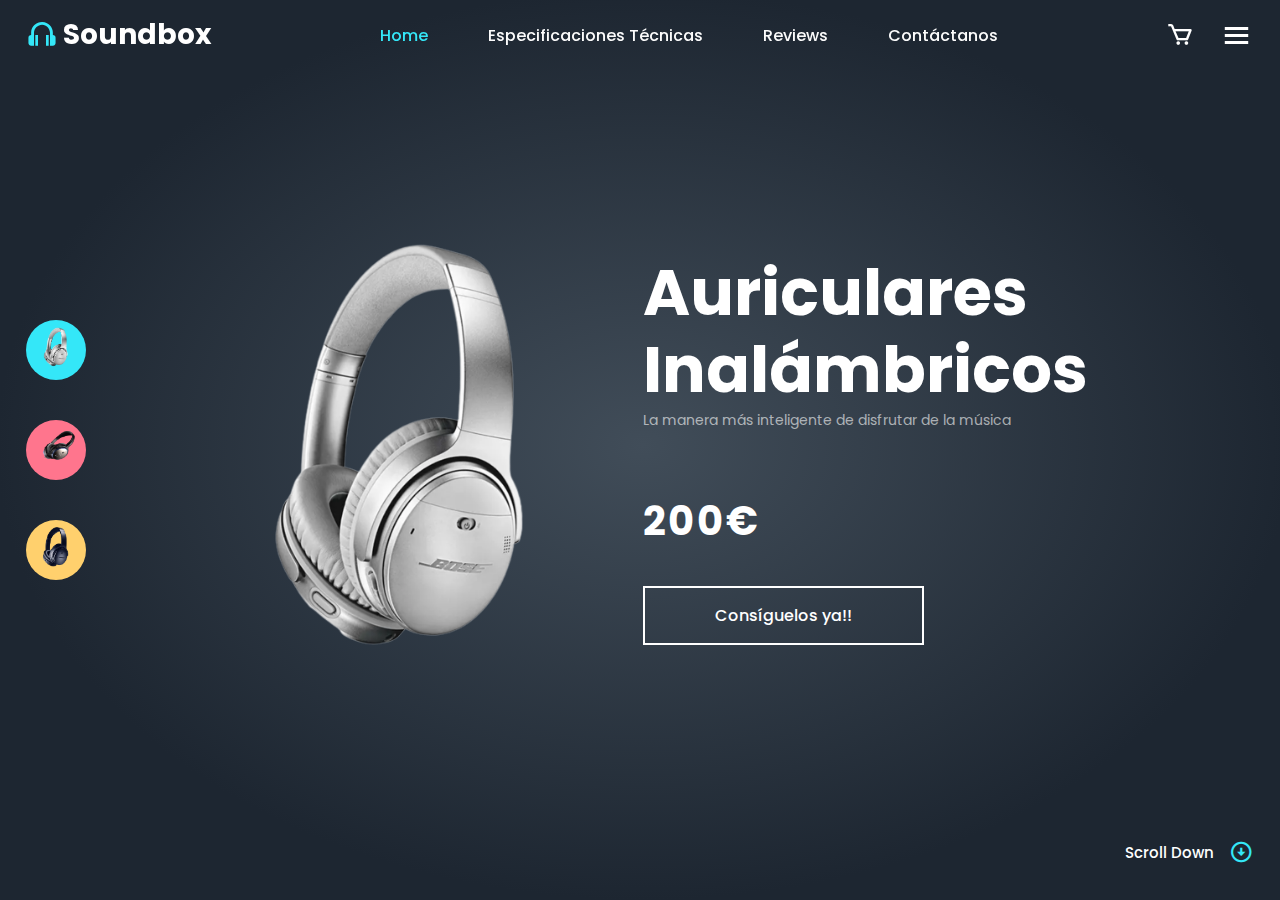
<file: index.html>
<!DOCTYPE html>
<html lang="en">
<head>
    <meta charset="UTF-8">
    <meta name="viewport" content="width=device-width, initial-scale=1.0">
    <!-- Custom css link-->
    <link rel="stylesheet" href="/css/style.css">
    <title>Responsive Headphones Website</title>

    <!--Boxicons css link-->
    <link rel="stylesheet"
    href="https://cdn.jsdelivr.net/npm/boxicons@latest/css/boxicons.min.css">
    <!-- or -->
    <link rel="stylesheet"
    href="https://unpkg.com/boxicons@latest/css/boxicons.min.css">

    <!--Google fonts css link-->
    <link rel="preconnect" href="https://fonts.googleapis.com">
    <link rel="preconnect" href="https://fonts.gstatic.com" crossorigin>
    <link href="https://fonts.googleapis.com/css2?family=Poppins:wght@300;400;500;700;800;900&display=swap" rel="stylesheet">
</head>
<body>

    <!--Header design-->
    <header>
        <a href="#" class="logo"><i class="bx bx-headphone"></i>Soundbox</a>
    
    
    <ul class="navbar">
        <li><a href="#" class="active">Home</a></li>
        <li><a href="#" >Especificaciones Técnicas</a></li>
        <li><a href="#">Reviews</a></li>
        <li><a href="#">Contáctanos</a></li>
    </ul>

    <div class="header-icons">
        <i class="bx bx-cart"></i>
        <div class="bx bx-menu" id="menu-icon"></div>
    </div>
    </header>

    <!--home design-->
    <section class="home">
        <div class="home-img">
            <img src="/img/headphone3.png" class="one">
        </div>

        <div class="home-text">
            <h1>Auriculares <br> Inalámbricos</h1>
            <h5>La manera más inteligente de disfrutar de la música</h5>
            <h3>200€</h3>
            <a href="#" class="btn">Consíguelos ya!!</a>
        </div>
    </section>

        <div class="main">
            <div class="row">
                <li><img class="img-row" src="/img/headphone3.png" onclick="slider('/img/headphone3.png')"></li>
            </div>

            <div class="row row2">
                <li><img class="img-row" src="/img/headphone2.png" onclick="slider('/img/headphone2.png')" ></li>
            </div>

            <div class="row row3">
                <li><img class="img-row" src="/img/headphone4.png" onclick="slider('/img/headphone4.png')"></li>
            </div>
        </div>

        <a href="#" class="bottom">Scroll Down<i class='bx bx-down-arrow-circle'></i></a>

        <!--Slider and navbar script-->
        <script src="/js/slider.js"></script>
</body>
</html>
</file>
<file: css/style.css>
*{
    padding: 0;
    margin: 0;
    box-sizing: border-box;
    font-family: 'Poppins', sans-serif;
    text-decoration: none;
    list-style: none;
}

:root{
    --bg-color: #101113;
    --text-color: #fff;
    --main-color: #34e7f8;
    --other-color: #fcfcfc;
    --h1-font: 6rem;
    --p-font: 1rem;
}

body {
    background: radial-gradient(50.53% 50.53% at 50.23% 49.47%, #414d59  0%, #1d2631 100%);
    color: var(--text-color);
}

header {
    position: fixed;
    width: 100%;
    top: 0;
    right: 0;
    z-index: 1000;
    display: flex;
    align-items: center;
    justify-content: space-between;
    padding: 30px 8%;
    transition: all .55s ease;
    background: transparent;
}

.logo{
    display: flex;
    align-items: center;
    color: var(--text-color);
    font-size: 28px;
    font-weight: bold;
}

.logo i {
    color: var(--main-color);
    font-size: 32px;
    margin-right: 5px;
}

.navbar {
    display: flex;
}

.navbar a {
    color: var(--other-color);
    font-size: var(--p-font);
    font-weight: 500;
    margin: 0 30px;
    transition: all .55s ease;
}

.navbar a:hover {
    color: var(--main-color);
}

.navbar a.active{
    color: var(--main-color);
}

.header-icons {
    display: flex;
    align-items: center;
}

#menu-icon {
    font-size: 35px;
    color: var(--text-color);
    z-index: 10001;
    cursor: pointer;
}

.header-icons i{
    margin-right: 25px;
    font-size: 28px;
    cursor: pointer;
    transition: all .55s ease;
}

.header-icons i:hover{
    transform: translateY(-5px);
    color: var(--main-color);
}

section {
    padding: 0 15%;
}

.home {
    position: relative;
    height: 100vh;
    width: 100%;
    display: grid;
    grid-template-columns: repeat(2, 1fr);
    align-items: center;
    gap: 2rem;
}

.home-text h1{
    font-size: var(--h1-font);
    line-height: 1.2;
    margin-bottom: 2px;
}

.home-text h5{
    color: #ffffff99;
    font-size: 14px;
    font-weight: 400;
    margin-bottom: 60px;
}

.home-text h3 {
    font-size: 40px;
    font-weight: 700;
    letter-spacing: 2px;
    margin-bottom: 35px;
}

.btn {
    display: inline-block;
    padding: 15px 70px;
    font-size: 16px;
    font-weight: 500;
    background: transparent;
    border: 2px solid var(--text-color);
    color: var(--text-color);
    transition: all .55s ease;
}

.btn:hover {
    background: var(--text-color);
    border: 2px solid var(--text-color);
    color: #000;
}

.home-img img{
    max-width: 100%;
}

.main {
    position: absolute;
    top: 50%;
    left: 8%;
    transform: translateY(-50%);
    display: flex;
    flex-direction: column;
    justify-content: center;
    align-items: center;
    gap: 2.5rem;
}

.main li img{
    width: 60px;
    height: auto;
    max-width: 100%;
}

.row{
    height: 80px;
    width: 80px;
    border-radius: 50%;
    display: inline-flex;
    align-items: center;
    justify-content: center;
    background: var(--main-color);
    transition: all .55s ease;
    cursor: pointer;
}

.row:hover{
    transform: translateY(-8px);
}
.row2 {
    background: #ff758d;
}

.row3{
    background: #ffd06d;
}

.bottom{
    position: absolute;
    bottom: 35px;
    right: 8%;
    display: flex;
    align-items: center;
    color: var(--text-color);
    font-size: 15px;
    font-weight: 500;
}

.bottom i{
    color: var(--main-color);
    font-size: 25px;
    margin-left: 15px;
    transition: all .55s ease;

}

.bottom i:hover{
    transform: translateY(-8px);
}

@media (max-width: 1740px) {
    header {
        padding: 14px 2%;
    }
    .main{
        left: 2%;
        transition: .2s;
    }
    .bottom{
        right: 2%;
        transition: .2s;
    } 
}

@media (max-width: 1625px) {
    :root{
        --h1-font:5rem;
    }
}

@media (max-width: 1400px) {
    :root{
        --h1-font:4rem;
    }
    .row{
        height: 60px;
        width: 60px;
    }
    .main li img{
        width: 40px;
    }
}

@media (max-width: 1150px) {
    section{
        padding: 0 6%;
    }
}

@media (max-width: 1000px) {
    section{
        padding: 40px 18%;
    }
    .home{
        height: auto;
        grid-template-columns: 1fr;
    }
    .home-img{
        text-align: center;
    }
    .home-img img{
        width: 400px;
        height: auto;
        max-width: 100%;
    }
    :root{
        --h1-font:3.5rem;
    }
    .home-text{
        text-align: center;
    }
    .home-text h5{
        margin-bottom: 15px;
    }
    .home-text h3{
        font-size: 28px;
        margin-bottom: 45px;
    }
    .btn {
        padding: 10px 30px;
        font-size: 14px;
    }
    .bottom{
        display: none;
    }
}

@media (max-width: 890px) {
    .navbar{
        position: absolute;
        top: 100%;
        right: -200%;
        width: 200px;
        height: 20vh;
        background: var(--main-color);
        display: flex;
        align-items: center;
        flex-direction: column;
        justify-content: flex-start;
        padding: 20px;
        border-radius: 4px;
        transition: all .55s ease;
    }
    .navbar a{
        display: block;
        margin: 4px 0;
        transition: all .45s ease;
    }
    .navbar a:hover{
        transform: translateY(5px);
        color: var(--text-color);
    }
    .navbar a.active{
        color: var(--text-color);
    }
    .navbar.open{
        right: 2%;
    }
}

@media (max-width: 600px) {
    section{
        padding: 100px 18%;
    }
    .home{
        height: auto;
    }
    .home-img img{
        width: 300px;
        height: auto;
        max-width: 100%;
    }
    :root{
        --h1-font:2.1rem;
    }
}
</file>
